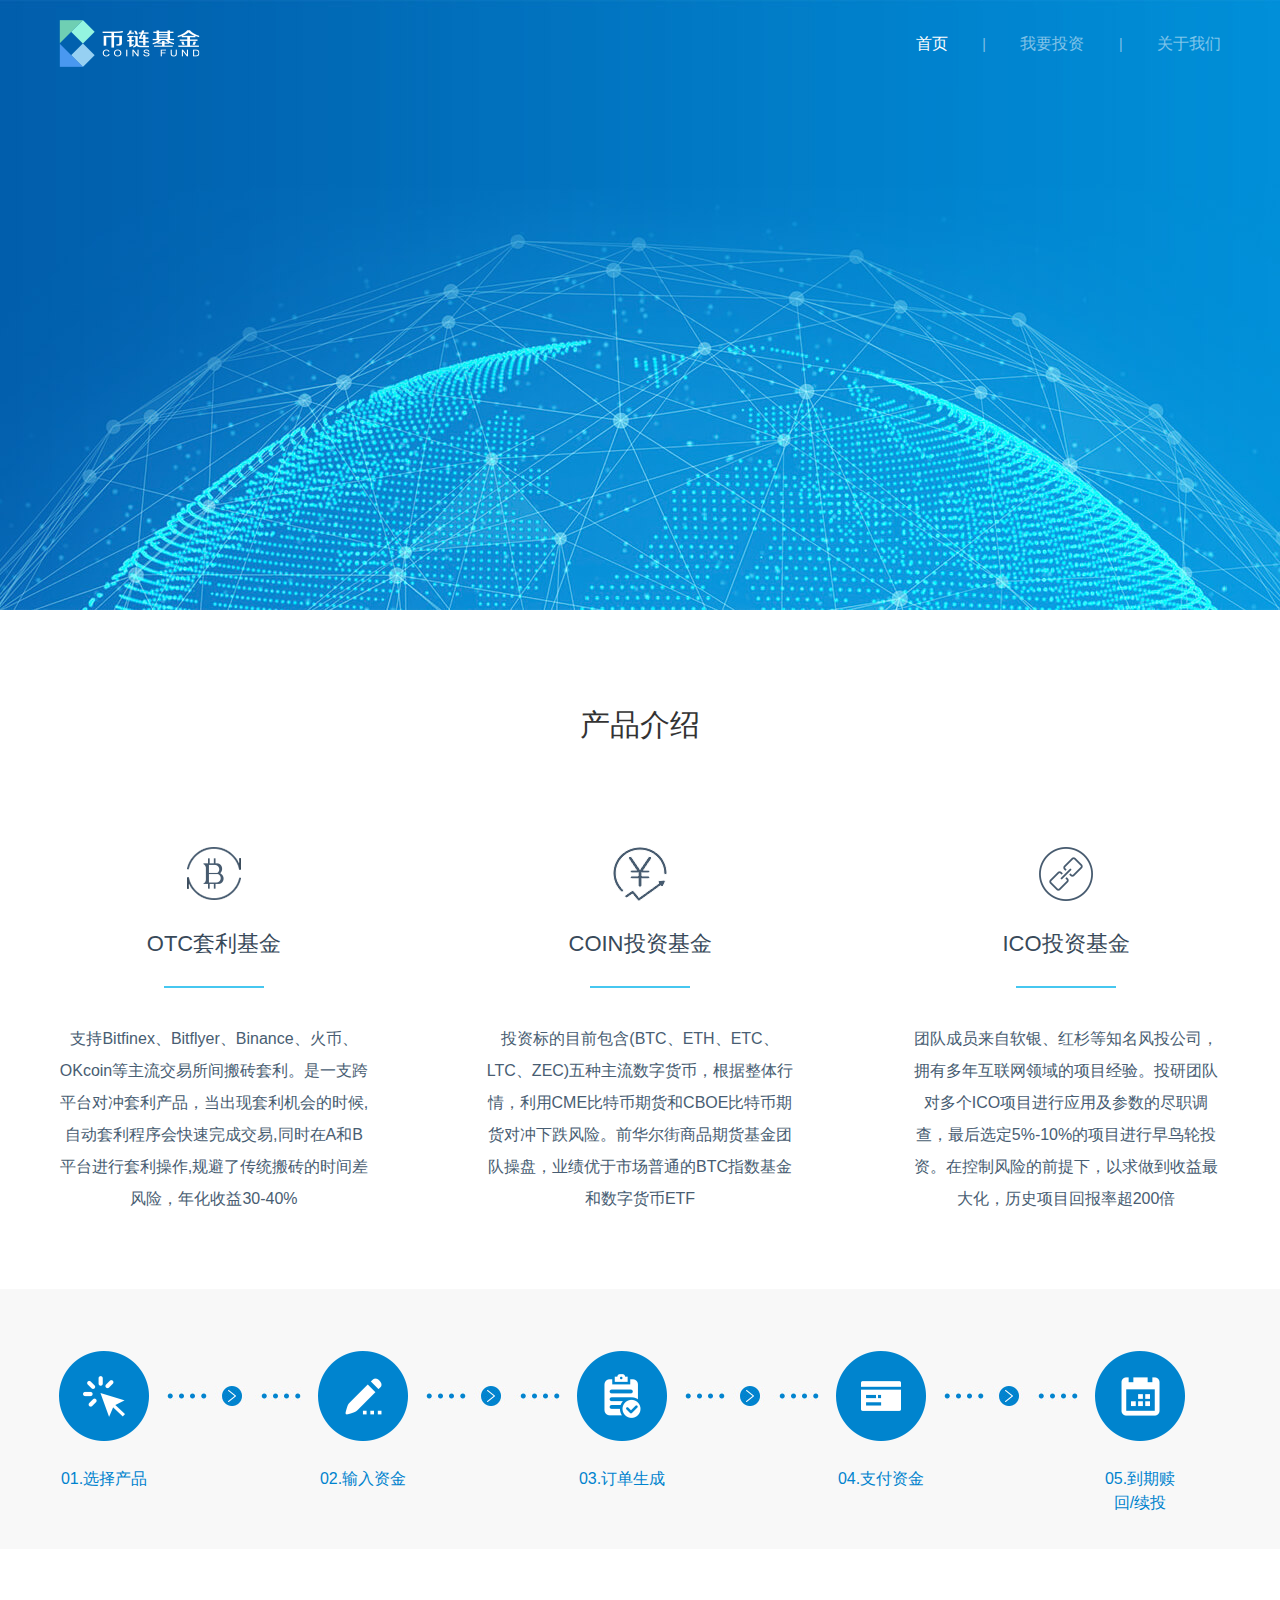
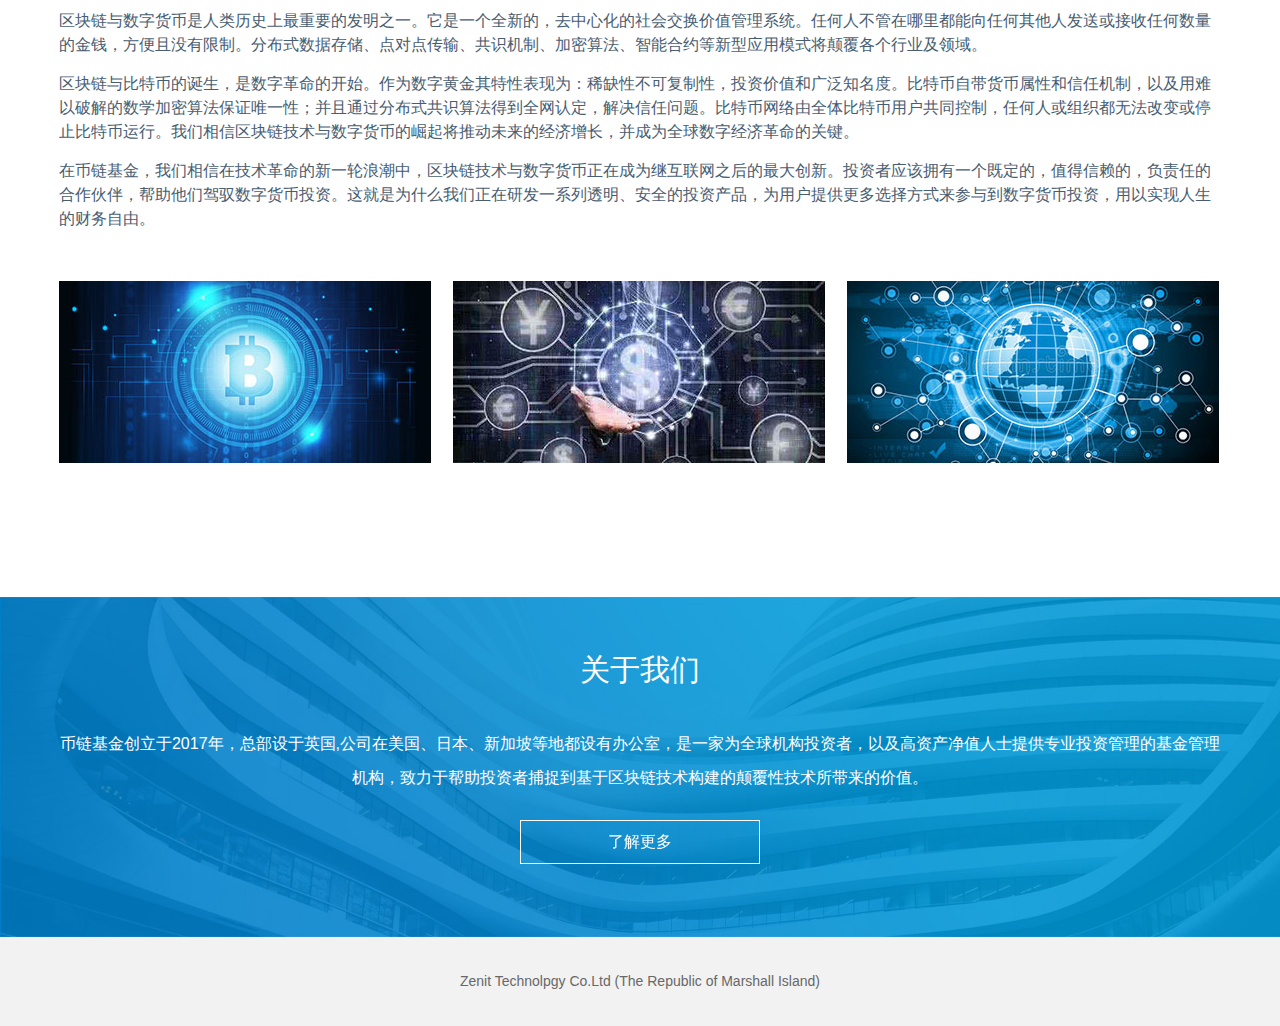
<file: index.html>
﻿<!DOCTYPE html PUBLIC "-//W3C//DTD XHTML 1.0 Transitional//EN" "http://www.w3.org/TR/xhtml1/DTD/xhtml1-transitional.dtd">
<html xmlns="http://www.w3.org/1999/xhtml" lang="zh">
<head>
<meta http-equiv="Content-Type" content="text/html; charset=utf-8" />
<title>币链基金</title>
<link href="css/base.css" type="text/css" rel="stylesheet">
<link href="css/focus.css" type="text/css" rel="stylesheet">

</head>
<body>
<!--Head-->
<div class="head">
	<div class="w1162 clearfix">
		<img src="images/logo.png" width="142" height="47" class="fl mt20" />
		<p class="fr f16 nnav">
			<a href="index.html" class="on">首页</a>
			<span class="nnav-bor">|</span>
			<a href="tz.html">我要投资</a>
			<span class="nnav-bor">|</span>
			<a href="abouts.html">关于我们</a>
		</p>
	</div>
</div>

<!--Banner-->
<div class="banner">
	<div class="w1162 relative">
		<img src="images/home-doc1.png" class="absolute banner-doc1"/>
		<img src="images/home-doc2.png" class="absolute banner-doc2"/>
		<img src="images/home-doc3.png" class="absolute banner-doc3"/>
	</div>
</div>

<!--产品介绍-->
<div class="w1162 home-introduce overhidden">
	<h4 class="tac f30 col333">产品介绍</h4>
	<ul class="home-introduce-lst">
		<li class="fl tac">
			<div class="home-introduce-icon1 home-introduce-style n-scaling"></div>
			<h5 class="f22">OTC套利基金</h5>
			<div class="home-introduce-bor"></div>
			<p class="f16">支持Bitfinex、Bitflyer、Binance、火币、OKcoin等主流交易所间搬砖套利。是一支跨平台对冲套利产品，当出现套利机会的时候,自动套利程序会快速完成交易,同时在A和B平台进行套利操作,规避了传统搬砖的时间差风险，年化收益30-40%</p>
		</li>
		<li class="fl tac">
			<div class="home-introduce-icon2 home-introduce-style n-scaling"></div>
			<h5 class="f22">COIN投资基金</h5>
			<div class="home-introduce-bor"></div>
			<p class="f16">投资标的目前包含(BTC、ETH、ETC、LTC、ZEC)五种主流数字货币，根据整体行情，利用CME比特币期货和CBOE比特币期货对冲下跌风险。前华尔街商品期货基金团队操盘，业绩优于市场普通的BTC指数基金和数字货币ETF</p>
		</li>
		<li class="fl tac">
			<div class="home-introduce-icon3 home-introduce-style n-scaling"></div>
			<h5 class="f22">ICO投资基金</h5>
			<div class="home-introduce-bor"></div>
			<p class="f16">团队成员来自软银、红杉等知名风投公司，拥有多年互联网领域的项目经验。投研团队对多个ICO项目进行应用及参数的尽职调查，最后选定5%-10%的项目进行早鸟轮投资。在控制风险的前提下，以求做到收益最大化，历史项目回报率超200倍</p>
		</li>
	</ul>
</div>
<div class="home-step">
	<dl class="w1162 tac">
		<dt>
			<div class="home-step-style home-step-icon1 n-scaling"></div>
			<p class="f16 tac">01.选择产品</p>
		</dt>
		<dd><img src="images/home-pic1.jpg"/></dd>
		<dt>
			<div class="home-step-style home-step-icon2 n-scaling"></div>
			<p class="f16 tac">02.输入资金</p>
		</dt>
		<dd><img src="images/home-pic1.jpg"/></dd>
		<dt>
			<div class="home-step-style home-step-icon3 n-scaling"></div>
			<p class="f16 tac">03.订单生成</p>
		</dt>
		<dd><img src="images/home-pic1.jpg"/></dd>
		<dt>
			<div class="home-step-style home-step-icon4 n-scaling"></div>
			<p class="f16 tac">04.支付资金</p>
		</dt>
		<dd><img src="images/home-pic1.jpg"/></dd>
		<dt>
			<div class="home-step-style home-step-icon5 n-scaling"></div>
			<p class="f16 tac">05.到期赎回/续投</p>
		</dt>
	</dl>
</div>
<div class="w1162 overhidden">
	<p class="f16 home-text mt60">区块链与数字货币是人类历史上最重要的发明之一。它是一个全新的，去中心化的社会交换价值管理系统。任何人不管在哪里都能向任何其他人发送或接收任何数量的金钱，方便且没有限制。分布式数据存储、点对点传输、共识机制、加密算法、智能合约等新型应用模式将颠覆各个行业及领域。</p>
	<p class="f16 home-text">区块链与比特币的诞生，是数字革命的开始。作为数字黄金其特性表现为：稀缺性不可复制性，投资价值和广泛知名度。比特币自带货币属性和信任机制，以及用难以破解的数学加密算法保证唯一性；并且通过分布式共识算法得到全网认定，解决信任问题。比特币网络由全体比特币用户共同控制，任何人或组织都无法改变或停止比特币运行。我们相信区块链技术与数字货币的崛起将推动未来的经济增长，并成为全球数字经济革命的关键。</p>
	<p class="f16 home-text mb50">在币链基金，我们相信在技术革命的新一轮浪潮中，区块链技术与数字货币正在成为继互联网之后的最大创新。投资者应该拥有一个既定的，值得信赖的，负责任的合作伙伴，帮助他们驾驭数字货币投资。这就是为什么我们正在研发一系列透明、安全的投资产品，为用户提供更多选择方式来参与到数字货币投资，用以实现人生的财务自由。</p>
	<div class="home-pic clearfix">
		<img src="images/home-pic2.jpg" width="372" height="182" class="n-letting" />
		<img src="images/home-pic3.jpg" width="372" height="182" class="n-letting" />
		<img src="images/home-pic4.jpg" width="372" height="182" class="n-letting" />
	</div>
</div>
<div class="home-abouts tac clearfix colfff">
	<h4 class="f30 mt50 mb35">关于我们</h4>
	<p class="f16 mb25">币链基金创立于2017年，总部设于英国,公司在美国、日本、新加坡等地都设有办公室，是一家为全球机构投资者，以及高资产净值人士提供专业投资管理的基金管理<br />机构，致力于帮助投资者捕捉到基于区块链技术构建的颠覆性技术所带来的价值。</p>
	<a href="abouts.html" class="home-abouts-more tac f16 n-expand">了解更多</a>
</div>
<!--Footer-->
<p class="footer tac col68">
	Zenit Technolpgy Co.Ltd  (The Republic of Marshall Island)
</p>
</body>
</html>
</file>
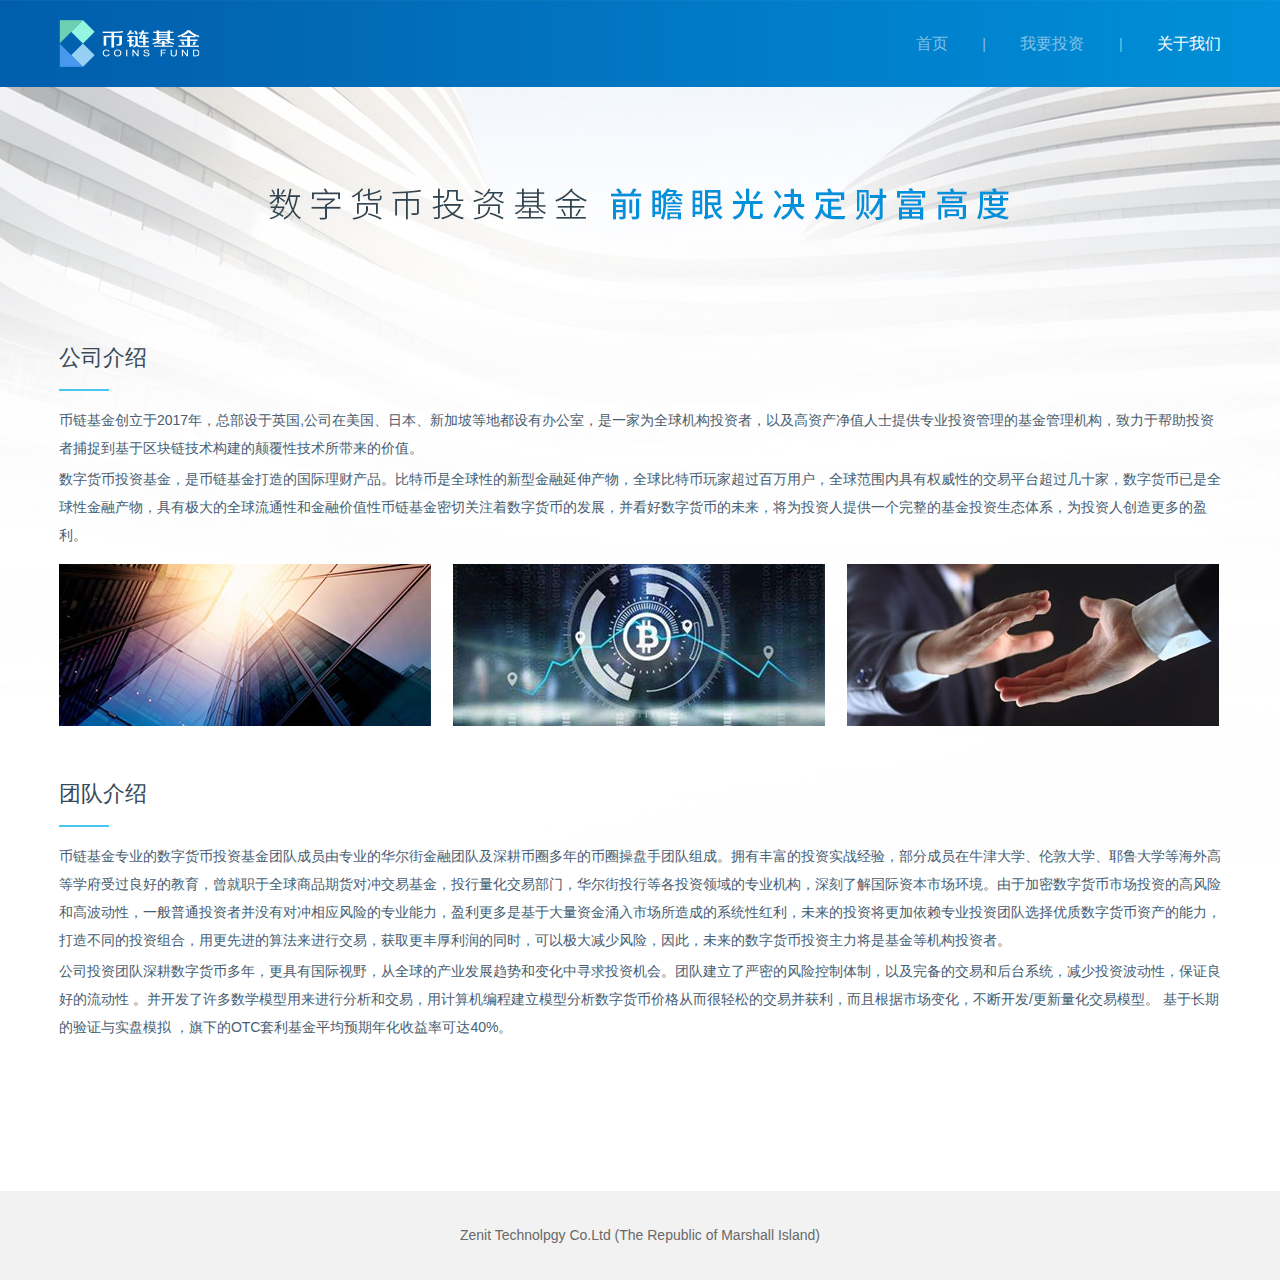
<file: abouts.html>
﻿<!DOCTYPE html PUBLIC "-//W3C//DTD XHTML 1.0 Transitional//EN" "http://www.w3.org/TR/xhtml1/DTD/xhtml1-transitional.dtd">
<html xmlns="http://www.w3.org/1999/xhtml" lang="zh">
<head>
<meta http-equiv="Content-Type" content="text/html; charset=utf-8" />
<title>币链基金</title>
<link href="css/base.css" type="text/css" rel="stylesheet">
<link href="css/focus.css" type="text/css" rel="stylesheet">

</head>
<body>
<!--Head-->
<div class="head">
	<div class="w1162 clearfix">
		<img src="images/logo.png" width="142" height="47" class="fl mt20" />
		<p class="fr f16 nnav">
			<a href="index.html">首页</a>
			<span class="nnav-bor">|</span>
			<a href="tz.html">我要投资</a>
			<span class="nnav-bor">|</span>
			<a href="abouts.html" class="on">关于我们</a>
		</p>
	</div>
</div>

<div class="in-main">
	<div class="w1162">
		<h4 class="abouts-tt relative f22">公司介绍<div class="abouts-bor absolute"></div></h4>
		<p class="abouts-text mt15">币链基金创立于2017年，总部设于英国,公司在美国、日本、新加坡等地都设有办公室，是一家为全球机构投资者，以及高资产净值人士提供专业投资管理的基金管理机构，致力于帮助投资者捕捉到基于区块链技术构建的颠覆性技术所带来的价值。</p>
		<p class="abouts-text mb15">数字货币投资基金，是币链基金打造的国际理财产品。比特币是全球性的新型金融延伸产物，全球比特币玩家超过百万用户，全球范围内具有权威性的交易平台超过几十家，数字货币已是全球性金融产物，具有极大的全球流通性和金融价值性币链基金密切关注着数字货币的发展，并看好数字货币的未来，将为投资人提供一个完整的基金投资生态体系，为投资人创造更多的盈利。</p>
		<div class="abouts-pic clearfix">
			<img src="images/abouts-pic1.jpg" width="372" height="162" class="n-letting" />
			<img src="images/abouts-pic2.jpg" width="372" height="162" class="n-letting" />
			<img src="images/abouts-pic3.jpg" width="372" height="162" class="n-letting" />
		</div>
		<h4 class="abouts-tt relative f22">团队介绍<div class="abouts-bor absolute"></div></h4>
		<p class="abouts-text mt15">币链基金专业的数字货币投资基金团队成员由专业的华尔街金融团队及深耕币圈多年的币圈操盘手团队组成。拥有丰富的投资实战经验，部分成员在牛津大学、伦敦大学、耶鲁大学等海外高等学府受过良好的教育，曾就职于全球商品期货对冲交易基金，投行量化交易部门，华尔街投行等各投资领域的专业机构，深刻了解国际资本市场环境。由于加密数字货币市场投资的高风险和高波动性，一般普通投资者并没有对冲相应风险的专业能力，盈利更多是基于大量资金涌入市场所造成的系统性红利，未来的投资将更加依赖专业投资团队选择优质数字货币资产的能力，打造不同的投资组合，用更先进的算法来进行交易，获取更丰厚利润的同时，可以极大减少风险，因此，未来的数字货币投资主力将是基金等机构投资者。</p>
		<p class="abouts-text mb150">公司投资团队深耕数字货币多年，更具有国际视野，从全球的产业发展趋势和变化中寻求投资机会。团队建立了严密的风险控制体制，以及完备的交易和后台系统，减少投资波动性，保证良好的流动性 。并开发了许多数学模型用来进行分析和交易，用计算机编程建立模型分析数字货币价格从而很轻松的交易并获利，而且根据市场变化，不断开发/更新量化交易模型。 基于长期的验证与实盘模拟 ，旗下的OTC套利基金平均预期年化收益率可达40%。</p>
	</div>
</div>
<!--Footer-->
<p class="footer tac col68">Zenit Technolpgy Co.Ltd  (The Republic of Marshall Island)</p>
</body>
</html>
</file>
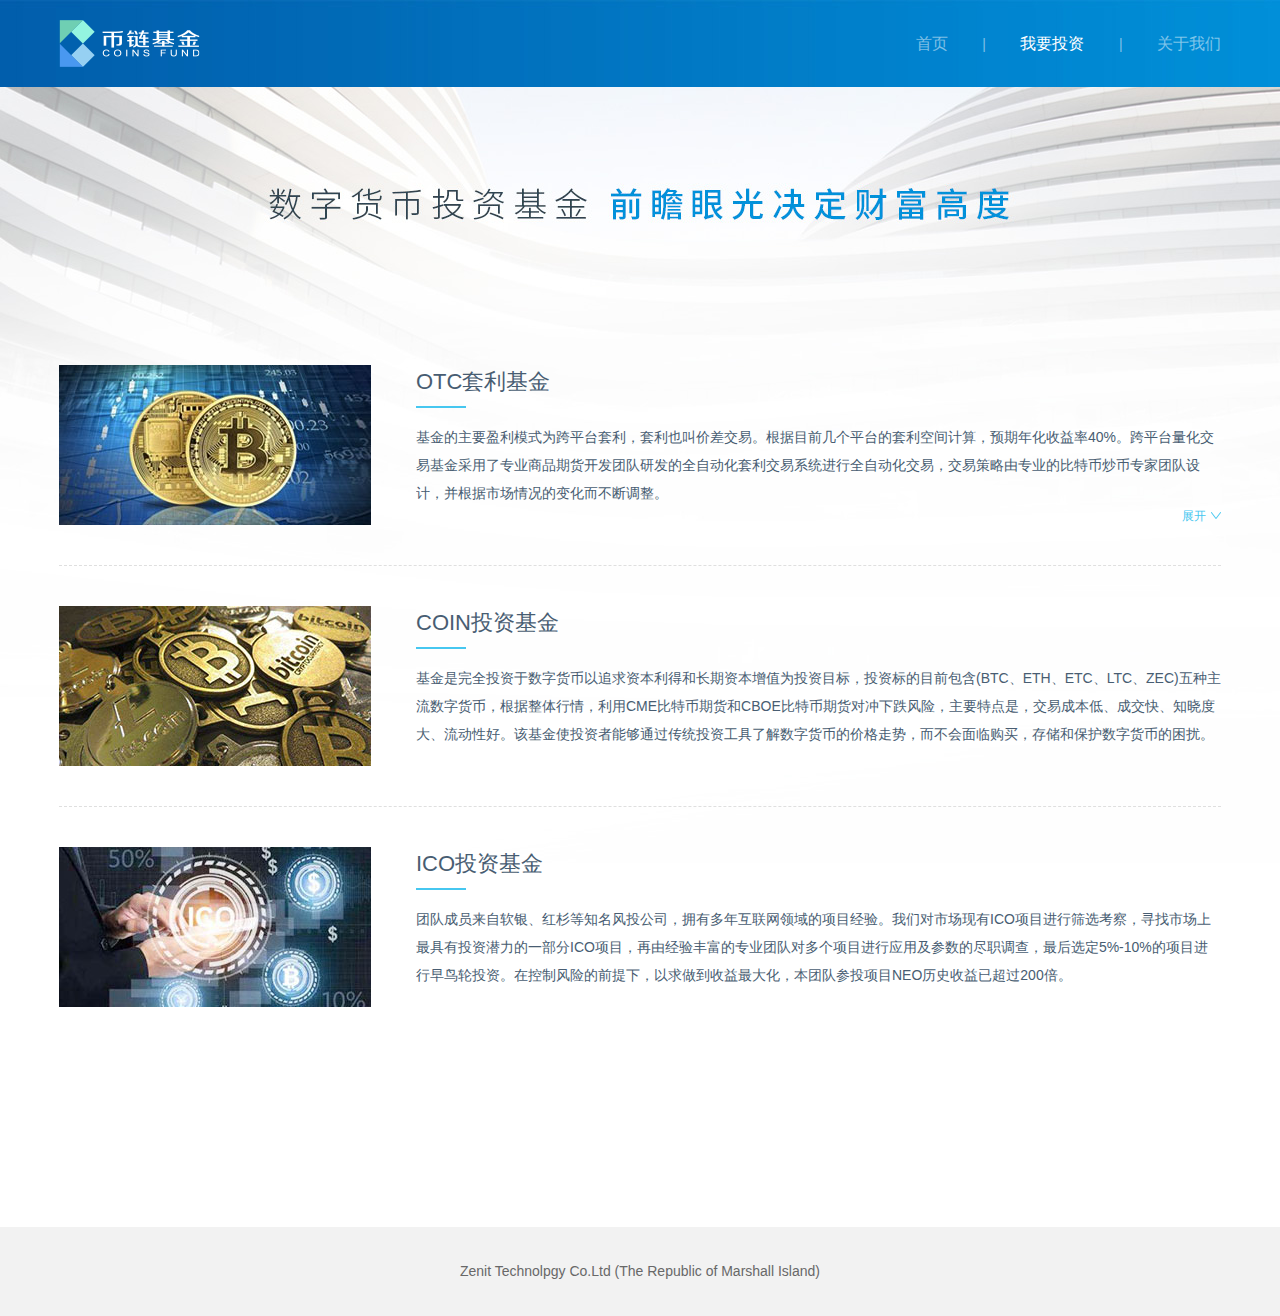
<file: tz.html>
﻿<!DOCTYPE html PUBLIC "-//W3C//DTD XHTML 1.0 Transitional//EN" "http://www.w3.org/TR/xhtml1/DTD/xhtml1-transitional.dtd">
<html xmlns="http://www.w3.org/1999/xhtml" lang="zh">
<head>
<meta http-equiv="Content-Type" content="text/html; charset=utf-8" />
<title>币链基金</title>
<link href="css/base.css" type="text/css" rel="stylesheet">
<link href="css/focus.css" type="text/css" rel="stylesheet">
<script src="js/jquery.js" type="text/javascript" charset="utf-8"></script>
<script type="text/javascript">
	$(function(){
		var lstAll = $('.tz-lst li');
		var lstMore = $('.tz-lst-more');
		var lstDoc = $('.tz-lst-doc');
		var lstText = $('.tz-lst-more-on');
		lstMore.click(function(){
			$(this).toggleClass('on').parent().find(lstDoc).toggleClass('on');
			if($(this).hasClass('on')){
				lstText.html('收起')
			}else{
				lstText.html('展开')
			}
		});
	})
</script>

</head>
<body>
<!--Head-->
<div class="head">
	<div class="w1162 clearfix">
		<img src="images/logo.png" width="142" height="47" class="fl mt20" />
		<p class="fr f16 nnav">
			<a href="index.html">首页</a>
			<span class="nnav-bor">|</span>
			<a href="tz.html" class="on">我要投资</a>
			<span class="nnav-bor">|</span>
			<a href="abouts.html">关于我们</a>
		</p>
	</div>
</div>

<div class="in-main">
	<div class="w1162">
		<ul class="tz-lst">
			<li class="clearfix">
				<img src="images/tz-pic1.jpg" class="n-letting fl" />
				<div class="tz-lst-mnc fr">
					<h4 class="tz-lst-tt relative f22 mb15">OTC套利基金<div class="tz-lst-bor absolute"></div></h4>
					<p class="tz-lst-doc">基金的主要盈利模式为跨平台套利，套利也叫价差交易。根据目前几个平台的套利空间计算，预期年化收益率40%。跨平台量化交易基金采用了专业商品期货开发团队研发的全自动化套利交易系统进行全自动化交易，交易策略由专业的比特币炒币专家团队设计，并根据市场情况的变化而不断调整。<br />该基金所采取的比特币跨平台套利交易是利用A、B两个市场价格波动进行同时买入和卖出操作来实现赚取利润。例如，事前在A平台存入一定的资金,B平台存入等值的币,当出现套利机会时，A平台低买入币,B平台高卖出币。由于采用了全自动化套利交易系统，几乎在极短的时间内完成了两边操作，不存在时间差,规避了传统搬砖的风险。</p>
					<div class="fr tz-lst-more relative f12">
						<span class="tz-lst-more-on">展开</span>
						<div class="tz-lst-icon absolute"></div>
					</div>
				</div>
			</li>
			<li class="clearfix">
				<img src="images/tz-pic2.jpg" class="n-letting fl" />
				<div class="tz-lst-mnc fr">
					<h4 class="tz-lst-tt relative f22 mb15">COIN投资基金<div class="tz-lst-bor absolute"></div></h4>
					<p class="tz-lst-doc">基金是完全投资于数字货币以追求资本利得和长期资本增值为投资目标，投资标的目前包含(BTC、ETH、ETC、LTC、ZEC)五种主流数字货币，根据整体行情，利用CME比特币期货和CBOE比特币期货对冲下跌风险，主要特点是，交易成本低、成交快、知晓度大、流动性好。该基金使投资者能够通过传统投资工具了解数字货币的价格走势，而不会面临购买，存储和保护数字货币的困扰。</p>
				</div>
			</li>
			<li class="clearfix">
				<img src="images/tz-pic3.jpg" class="n-letting fl" />
				<div class="tz-lst-mnc fr">
					<h4 class="tz-lst-tt relative f22 mb15">ICO投资基金<div class="tz-lst-bor absolute"></div></h4>
					<p class="tz-lst-doc">团队成员来自软银、红杉等知名风投公司，拥有多年互联网领域的项目经验。我们对市场现有ICO项目进行筛选考察，寻找市场上最具有投资潜力的一部分ICO项目，再由经验丰富的专业团队对多个项目进行应用及参数的尽职调查，最后选定5%-10%的项目进行早鸟轮投资。在控制风险的前提下，以求做到收益最大化，本团队参投项目NEO历史收益已超过200倍。</p>
				</div>
			</li>
		</ul>
	</div>
</div>
<!--Footer-->
<p class="footer tac col68">Zenit Technolpgy Co.Ltd  (The Republic of Marshall Island)</p>
</body>
</html>
</file>
<file: css/base.css>
﻿body, h1, h2, h3, h4, h5, h6, hr, p, blockquote, dl, dt, dd, ul, ol, li, pre, form, fieldset, legend, button, input, textarea, th, td,s{margin: 0;padding: 0;}
body, button, input, select, textarea{font-size:14px;line-height:1.5;font-family:Arial,'Helvetica', 'Microsoft YaHei'!important;*font-family:Arial,'微软雅黑'!important;-webkit-font-smoothing: antialiased;}
body{background:#fff;color:#485d72;overflow-x: hidden;}
h1, h2, h3, h4, h5, h6{font-weight:normal;}
address,s, em ,i{font-style: normal;}
small{font-size: 12px;}
ul, ol{list-style: none outside none;}
fieldset, img{border:none;vertical-align:top}
button, input, select, textarea{font-size: 100%; font-family: 'Microsoft YaHei';}
table{border-collapse: collapse;border-spacing: 0;}
.clear{clear:both;}
.clearfix{*zoom: 1;}
.clearfix:before,.clearfix:after{display: table;line-height: 0;content: "";}
.clearfix:after{clear: both;}
i,label,input[type="checkbox"]{vertical-align:middle;}

.fl{float:left;}
.fr{float:right;}
.tal{text-align:left!important;}
.tac{text-align:center!important;}
.tar{text-align:right;}

input[type="text"],input[type="password"]{-webkit-appearance:none;appearance:none;outline:none;-webkit-tap-highlight-color:rgba(0,0,0,0);border-radius:0;}

/*通用布局*/
body{min-width: 1162px;}
.w1162{width:1162px; margin:0 auto;}
.auto{margin:0 auto;}

/*颜色*/
a:link,a:active,a:visited{color:#666;text-decoration: none;}
a:hover{color: #fff;text-decoration: none;}
a:focus{outline:none;}
.col000,a.col000{color:#000 !important;}
.col222{color:#222;}
.col333{color:#333;}
.col666{color:#666;}
.col999{color:#999 !important;}
.colbbb{color:#bbb !important;}
.colddd{color:#ddd !important;}
.col68{color: #686868}
.col0254c9{color: #0254c9 !important}
.colfff{color:#ffffff !important;}
.col444{color: #444 !important}
.colc0240d{color:#c0240d !important}
.colff7{color: #e85514 !important;}
.colye{color: #fff600;}
a.col666{color: #666;}

.f12{font-size:12px!important;}
.f14{font-size:14px!important;}
.f16{font-size:16px!important;}
.f18{font-size:18px!important;}
.f20{font-size:20px;}
.f22{font-size:22px;}
.f24{font-size:24px;}
.f26{font-size:26px;}
.f28{font-size:28px;}
.f30{font-size:30px;}
.f32{font-size: 32px}
.f34{ font-size: 34px;}
.f36{font-size: 36px}
.f40{font-size: 40px}
.f50{font-size: 50px}

.bold{font-weight:bold!important;}
.mb5{margin-bottom:5px!important;}
.mb7{margin-bottom:7px!important;}
.mb10{margin-bottom:10px!important;}
.mb12{margin-bottom:12px!important;}
.mt5{margin-top:5px!important;}
.mt8{margin-top:8px!important;}
.mt10{margin-top:10px!important;}
.mt15{margin-top:15px!important;}
.mt18{margin-top:18px!important;}
.mt20{margin-top:20px!important;}
.mt25{margin-top:25px!important;}
.mt30{margin-top:30px!important;}
.mt35{margin-top:35px!important;}
.mt40{margin-top:40px!important;}
.mt50{margin-top:50px!important;}
.mt55{margin-top:55px!important;}
.mt60{margin-top:60px!important;}
.mt70{margin-top:70px!important;}
.mb20{margin-bottom:20px!important;}
.mb15{margin-bottom:15px!important;}
.mb25{margin-bottom:25px!important;}
.mb30{margin-bottom:30px!important;}
.mb35{margin-bottom:35px!important;}
.mb50{margin-bottom:50px!important;}
.mb60{margin-bottom:60px!important;}
.mb90{margin-bottom:90px!important;}
.mb150{margin-bottom:150px!important;}
.ml25{margin-left: 25px !important;}
.ml70{margin-left:70px!important;}
.mr10{margin-right:10px!important;}
.mr15{margin-right:15px!important;}
.mr20{margin-right:20px!important;}
.mlr10{ margin:0 10px;}
.pl15{padding-left:10px;}
.pl20{padding-left:20px;}
.pl70{padding-left:70px!important;}
.pd15{padding:15px 0 15px 15px;}
.pd45{padding:25px 45px;}
.pb15{padding-bottom:15px!important;}
.plr10{padding-left:10px;padding-right:10px;}
.plr20{padding:0 20px;}

.relative{position:relative;}
.absolute{position:absolute;}
.disnone{display:none}
.overhidden{overflow:hidden;}
.radius3{border-radius: 3px}
.normal{font-weight: normal}

/*旋转*/
.n-scaling{transition:all .3s ease;-webkit-transition:all .3s ease;-moz-transition:all .3s ease;-ms-transition:all .3s ease;-o-transition:all .3s ease;-webkit-backface-visibility:hidden}
.n-scaling:hover{transform:rotate(-360deg);-moz-transform:rotate(-360deg);-webkit-transform:rotate(-360deg);-o-transform:rotate(-360deg)}

/*缩小*/
.n-letting{transition:all .3s ease;-webkit-transition:all .3s ease;-moz-transition:all .3s ease;-ms-transition:all .3s ease;-o-transition:all .3s ease;-webkit-backface-visibility:hidden}
.n-letting:hover{transform:scale(0.95, 0.95);-moz-transform:scale(0.95, 0.95);-webkit-transform:scale(0.95, 0.95);-o-transform:scale(0.95, 0.95)}

/*放大*/
.n-expand{transition:all .3s ease;-webkit-transition:all .3s ease;-moz-transition:all .3s ease;-ms-transition:all .3s ease;-o-transition:all .3s ease;-webkit-backface-visibility:hidden}
.n-expand:hover{transform:scale(1.05, 1.05);-moz-transform:scale(1.05, 1.05);-webkit-transform:scale(1.05, 1.05);-o-transform:scale(1.05, 1.05)}


/*头部*/
.head{width: 100%;height: 87px;background: url(../images/head.jpg) no-repeat top center;}
.nnav{line-height: 87px;color: rgba(255,255,255,0.5);}
.nnav a{color: rgba(255,255,255,0.5);}
.nnav a.on,.nnav a:hover{color: #fff;}
.nnav-bor{font-size: 14px;margin: 0 30px;}


/*底部*/
.footer{background: #f2f2f2;line-height: 89px;}
</file>
<file: css/focus.css>
﻿/*首页*/
.banner{height: 523px;background: url(../images/banner.jpg) no-repeat center bottom;}
.banner-doc1{top: 120px;left: 380px;animation: bannerFlash1 0.5s forwards;opacity: 0;}
@keyframes bannerFlash1{0%{left: 0px;opacity: 0;}100%{left: 380px;opacity: 1;}}
@-webkit-keyframes bannerFlash1{0%{left: 0px;opacity: 0;}100%{left: 380px;opacity: 1;}}
.banner-doc2{top: 199px;right: 255px;animation: bannerFlash2 0.5s forwards;opacity: 0;}
@keyframes bannerFlash2{0%{right: 0px;opacity: 0;}100%{right: 255px;opacity: 1;}}
@-webkit-keyframes bannerFlash2{0%{right: 0px;opacity: 0;}100%{right: 255px;opacity: 1;}}
.banner-doc3{top: 274px;left: 402px;animation: bannerFlash3 0.5s 0.5s forwards;opacity: 0;background: rgba(1,100,177,0.8);padding:17px 39px;border-radius: 5px;}
@keyframes bannerFlash3{0%{opacity: 0;}100%{;opacity: 1;}}
@-webkit-keyframes bannerFlash3{0%{opacity: 0;}100%{opacity: 1;}}
.home-introduce{padding-top: 92px;}
.home-introduce-lst{width: 1300px;}
.home-introduce-lst li{margin-top: 100px;width: 310px;height: 442px;margin-right: 116px;line-height: 2;}
.home-introduce-style{background: url(../images/icon.png) no-repeat;width: 54px;height: 54px;margin: 0 auto;}
.home-introduce-icon1{background-position: -11px -7px;}
.home-introduce-icon2{background-position: -91px -7px;}
.home-introduce-icon3{background-position: -161px -7px;}
.home-introduce-lst h5{line-height: 85px;color: #384959;}
.home-introduce-bor{height: 2px;width: 100px;margin: 0 auto 35px auto;background: #46c7f0;}
.home-step{background: #f8f8f8;padding-top: 62px;height: 198px;}
.home-step dt{float: left;color: #0083ce;width: 90px;}
.home-step-style{background: url(../images/icon.png) no-repeat;width: 90px;height: 90px;margin: 0 auto 26px auto;}
.home-step-icon1{background-position: -1px -72px;}
.home-step-icon2{background-position: -92px -72px;}
.home-step-icon3{background-position: -183px -72px;}
.home-step-icon4{background-position: -274px -72px;}
.home-step-icon5{background-position: -365px -72px;}
.home-step dd{float: left;padding-top: 35px;width: 169px;}
.home-text{margin: 15px 0;}
.home-pic{width: 1200px;}
.home-pic img{float: left;margin: 0 22px 134px 0;}
.home-abouts{height: 340px;background: url(../images/home-abouts.jpg) no-repeat;background-size: 100% 100%;}
.home-abouts p{line-height: 34px;}
.home-abouts-more{width: 238px;line-height: 42px;border: 1px solid #fff;display: block;margin: 0 auto;color: #fff !important;}

/*关于我们*/
.in-main{background: url(../images/abouts-top.jpg) no-repeat top center;padding-top: 238px;}
.abouts-tt{color: #384959;line-height: 66px;height: 66px;}
.abouts-bor{width:50px;height: 2px;background: #46c7f0;left: 0;bottom: 0;}
.abouts-pic{width: 1200px;}
.abouts-pic img{float: left;margin: 0 22px 35px 0;}
.abouts-text{line-height: 2;margin: 3px 0;}

/*我要投资 */
.tz-lst{margin-bottom: 180px;}
.tz-lst li{padding: 40px 0;border-bottom: 1px dashed #dfdfdf;}
.tz-lst li:last-child{border: none;}
.tz-lst-mnc{width: 805px;}
.tz-lst-tt{lighting-color: 1;height: 43px;}
.tz-lst-bor{width:50px;height: 2px;background: #46c7f0;left: 0;bottom: 0;}
.tz-lst-doc{line-height: 2;height: 84px;overflow: hidden;}
.tz-lst-doc.on{height: auto;}
.tz-lst-more{cursor: pointer;color: #46c7f0;padding-right: 15px;}
.tz-lst-icon{background: url(../images/icon.png) no-repeat -485px -12px;width: 10px;height: 7px;right: 0;top: 5px;transition:all .3s ease;-webkit-transition:all .3s ease;}
.tz-lst-more.on .tz-lst-icon{transform:rotate(-180deg);-moz-transform:rotate(-180deg);}
</file>
